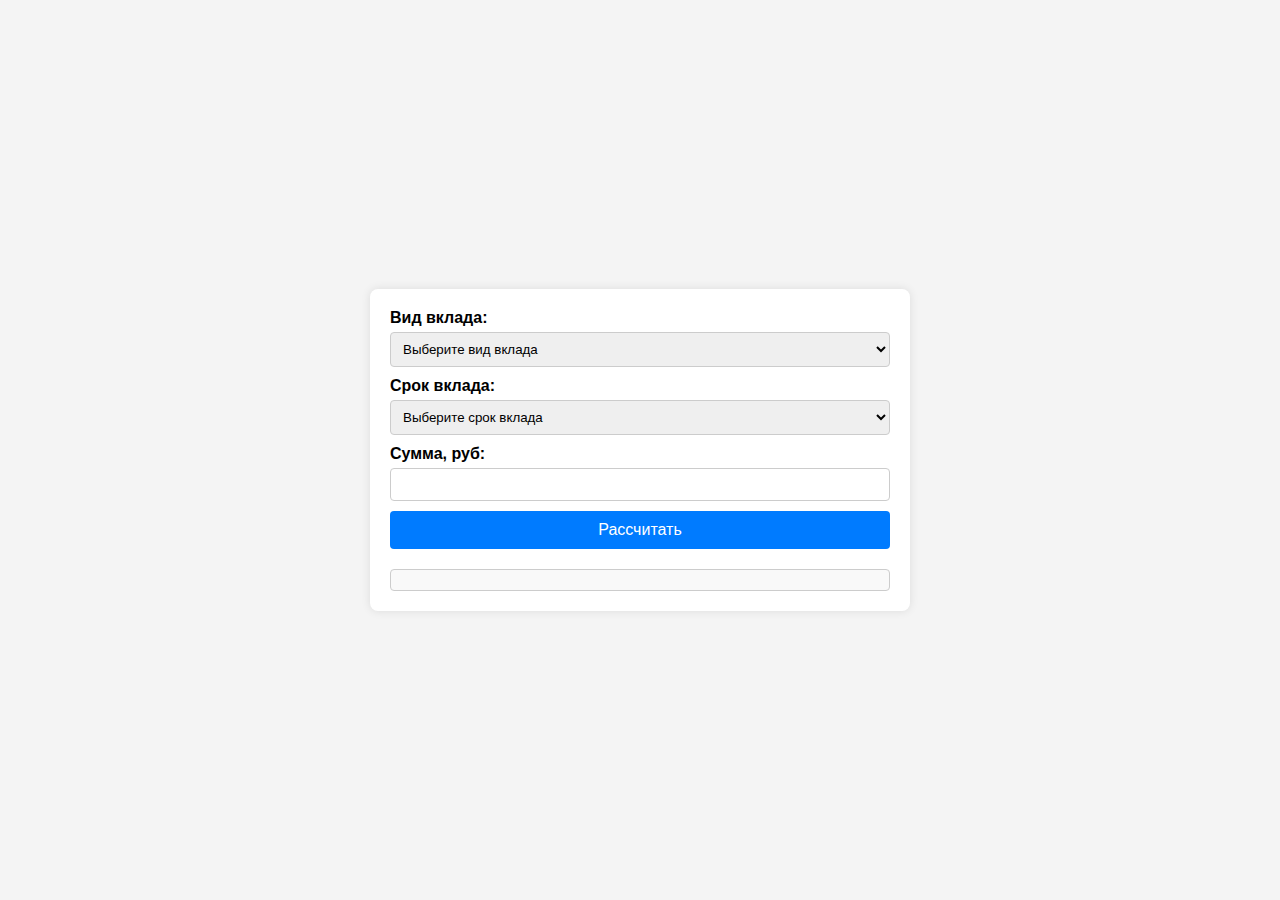
<file: deposite-calculator/index.html>
<!DOCTYPE html>
<html lang="ru">
<head>
    <meta charset="UTF-8">
    <meta name="viewport" content="width=device-width, initial-scale=1.0">
    <title>Калькулятор вкладов</title>
    <link rel="stylesheet" href="style.css">
</head>
<body>
    <div class="container">
        <form id="depositForm">
            <label for="depositType">Вид вклада:</label>
            <select id="depositType" name="depositType" required>
                <option value="">Выберите вид вклада</option>
                <option value="Пополняемый">Пополняемый</option>
                <option value="Срочный">Срочный</option>
            </select>

            <label for="depositTerm">Срок вклада:</label>
            <select id="depositTerm" name="depositTerm" required>
                <option value="">Выберите срок вклада</option>
            </select>

            <label for="depositAmount">Сумма, руб:</label>
            <input type="number" id="depositAmount" name="depositAmount" min="1" required>

            <button type="button" id="calculateButton">Рассчитать</button>
        </form>

        <div id="result"></div>
    </div>

    <script src="script.js"></script>
</body>
</html>
</file>
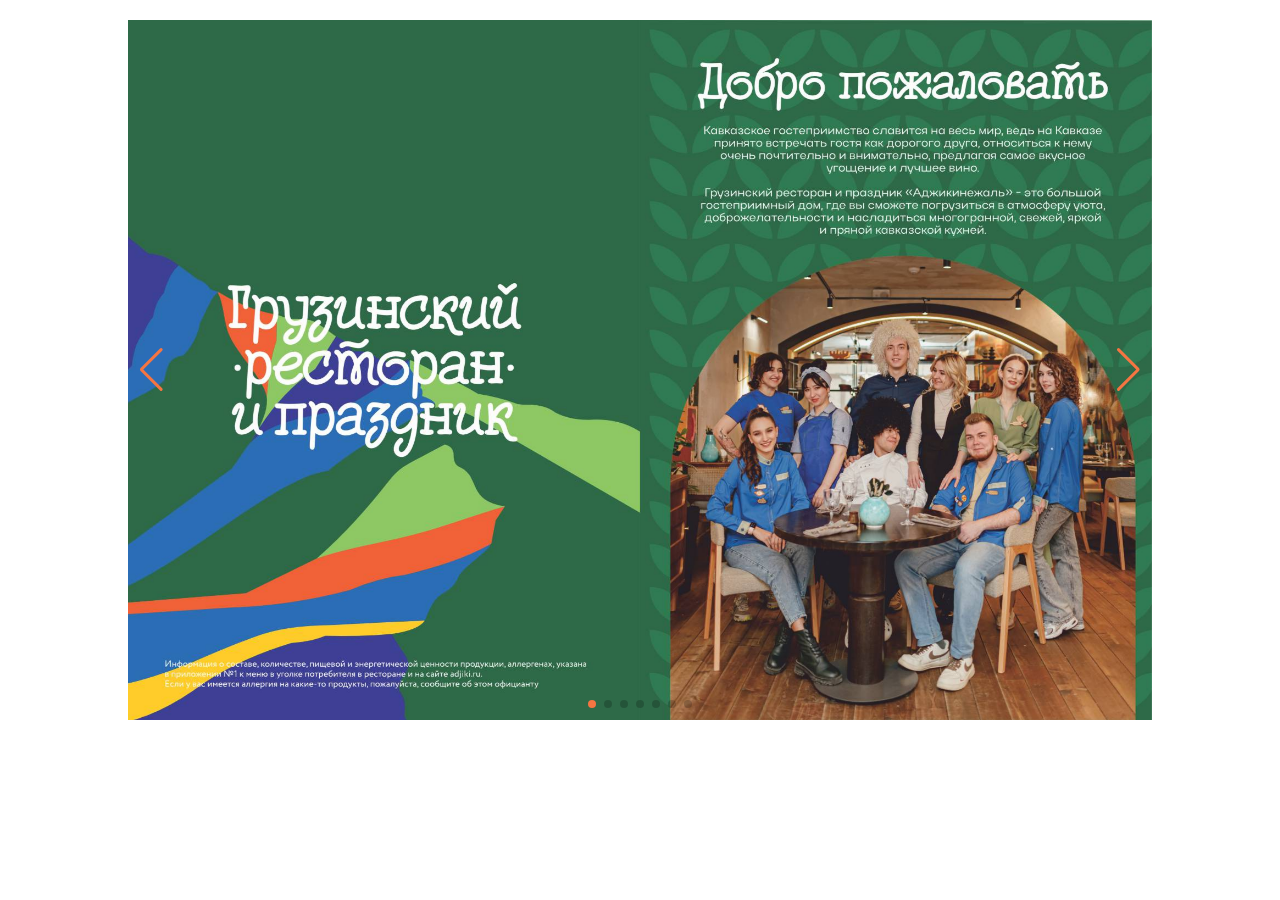
<file: slider-project/index.html>
<!DOCTYPE html>
<html lang="ru">
<head>
    <meta charset="UTF-8">
    <meta name="viewport" content="width=device-width, initial-scale=1.0">
    <title>Слайдер изображений Swiper</title>

    <!-- Подключение Swiper CSS -->
    <link rel="stylesheet" href="https://cdn.jsdelivr.net/npm/swiper@11/swiper-bundle.min.css" />

    <!-- Подключение  CSS -->
    <link rel="stylesheet" href="css/style.css">
</head>
<body>

    <!-- Контейнер слайдера -->
    <div class="swiper">
        <!-- Обертка слайдера -->
        <div class="swiper-wrapper">
            <!-- Слайды -->
            <div class="swiper-slide">
                <img src="img/image1.jpg" alt="Image 1">
            </div>
            <div class="swiper-slide">
                <img src="img/image2.jpg" alt="Image 2">
            </div>
            <div class="swiper-slide">
                <img src="img/image3.jpg" alt="Image 3">
            </div>
            <div class="swiper-slide">
                <img src="img/image4.jpg" alt="Image 4">
            </div>
            <div class="swiper-slide">
                <img src="img/image5.jpg" alt="Image 5">
            </div>
            <div class="swiper-slide">
                <img src="img/image6.jpg" alt="Image 6">
            </div>
            <div class="swiper-slide">
                <img src="img/image7.jpg" alt="Image 7">
            </div>
            <!-- Добавьте больше слайдов по мере необходимости -->
        </div>

        <!-- Кнопки навигации (необязательно) -->
        <div class="swiper-button-prev"></div>
        <div class="swiper-button-next"></div>

        <!-- Пагинация (необязательно) -->
        <div class="swiper-pagination"></div>
    </div>

    <!-- Подключаем Swiper JS -->
    <script src="https://cdn.jsdelivr.net/npm/swiper@11/swiper-bundle.min.js"></script>

    <!-- Подключаем свой JavaScript -->
    <script src="js/script.js"></script>
</body>
</html>
</file>
<file: deposite-calculator/style.css>
body {
    font-family: sans-serif;
    margin: 0;
    padding: 0;
    display: flex;
    justify-content: center;
    align-items: center;
    min-height: 100vh;
    background-color: #f4f4f4;
}

.container {
    background-color: #fff;
    padding: 20px;
    border-radius: 8px;
    box-shadow: 0 0 10px rgba(0, 0, 0, 0.1);
    width: 80%;
    max-width: 500px; 
}

label {
    display: block;
    margin-bottom: 5px;
    font-weight: bold;
}

input[type="number"],
select {
    width: 100%;
    padding: 8px;
    margin-bottom: 10px;
    border: 1px solid #ccc;
    border-radius: 4px;
    box-sizing: border-box; 
}

button {
    background-color: #007bff;
    color: white;
    padding: 10px 15px;
    border: none;
    border-radius: 4px;
    cursor: pointer;
    font-size: 16px;
    width: 100%;
}

button:hover {
    background-color: #0056b3;
}

#result {
    margin-top: 20px;
    padding: 10px;
    border: 1px solid #ccc;
    border-radius: 4px;
    background-color: #f9f9f9;
    white-space: pre-line; 
}


@media (max-width: 600px) {
    .container {
        width: 95%; /* Занимает больше места на маленьких экранах */
    }

    button {
        font-size: 14px; /* Меньший размер шрифта на мобильных */
    }
}
</file>
<file: slider-project/css/style.css>
/* Общие стили */
body {
    font-family: sans-serif;
    margin: 0;
    padding: 0;
    box-sizing: border-box; /*Чтобы padding и border не влияли на общую ширину/высоту элемента*/
}

/* Стили для контейнера слайдера */
.swiper {
    width: 80%; /*Ширина слайдера*/
    height: 700px; /*Высота слайдера*/
    margin: 20px auto; /*Центрируем слайдер*/
}

.swiper-slide img {
    display: block;
    width: 100%;
    height: 100%;
    object-fit: cover; 
}

.swiper-button-prev,
.swiper-button-next {
  color: #f57542; /* Цвет стрелок */
}

.swiper-pagination-bullet-active {
  background: #f57542; /* Цвет активной точки пагинации */
}
</file>
